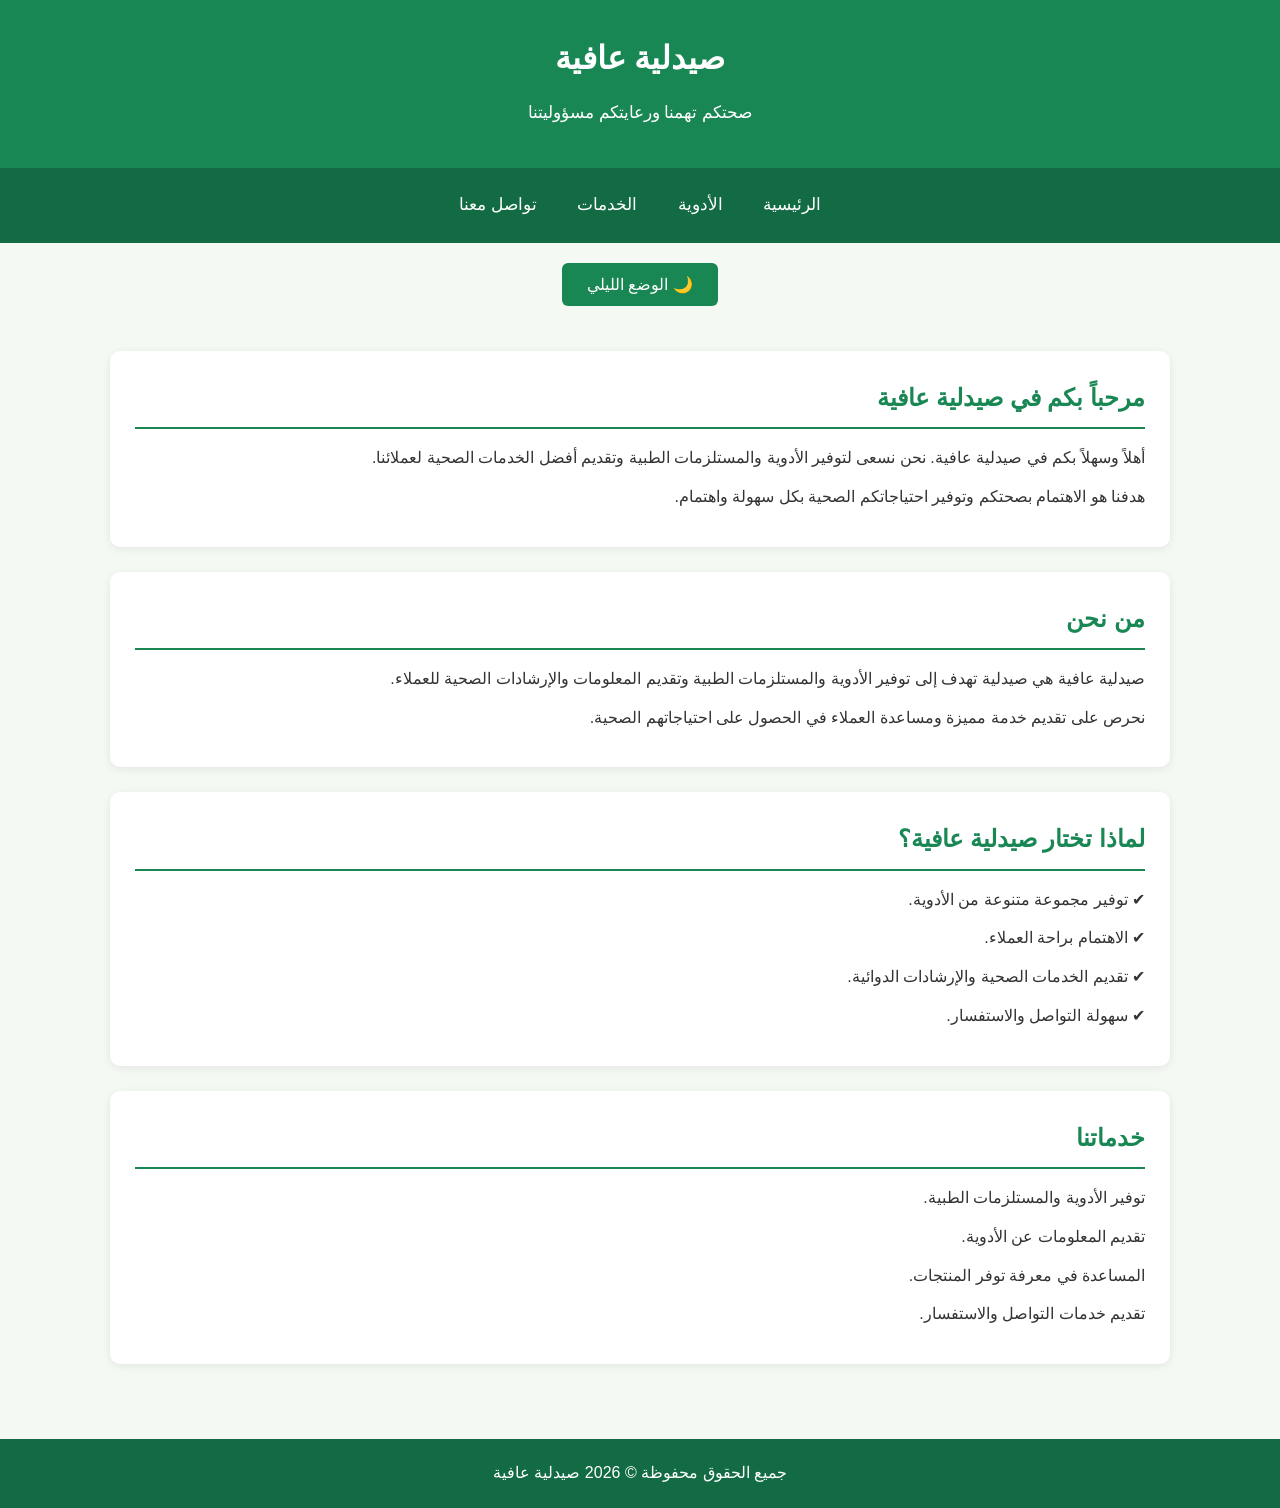
<file: index.html>
<!DOCTYPE html>
<html lang="ar" dir="rtl">

<head>
    <meta charset="UTF-8">
    <meta name="viewport" content="width=device-width, initial-scale=1.0">

    <title>صيدلية عافية | الصفحة الرئيسية</title>

    <link rel="stylesheet" href="Css/style.css">
 
</head>

<body>

    <!-- Header -->
    <header>
        <h1>صيدلية عافية</h1>
        <p>صحتكم تهمنا ورعايتكم مسؤوليتنا</p>
    </header>

    <!-- Navigation -->
    <nav>
        <a href="index.html">الرئيسية</a>
        <a href="medicines.html">الأدوية</a>
        <a href="services.html">الخدمات</a>
        <a href="contact.html">تواصل معنا</a>
    </nav>

    <!-- Dark Mode Button -->
    <div style="text-align: center; margin-top: 20px;">
        <button id="modeButton" type="button">
            🌙 الوضع الليلي
        </button>
    </div>

    <!-- Main Content -->
    <main>

        <!-- Welcome Section -->
        <section>
            <h2>مرحباً بكم في صيدلية عافية</h2>

            <p>
                أهلاً وسهلاً بكم في صيدلية عافية.
                نحن نسعى لتوفير الأدوية والمستلزمات الطبية
                وتقديم أفضل الخدمات الصحية لعملائنا.
            </p>

            <p>
                هدفنا هو الاهتمام بصحتكم وتوفير احتياجاتكم
                الصحية بكل سهولة واهتمام.
            </p>
        </section>

        <!-- About Us Section -->
        <section>
            <h2>من نحن</h2>

            <p>
                صيدلية عافية هي صيدلية تهدف إلى توفير الأدوية
                والمستلزمات الطبية وتقديم المعلومات والإرشادات
                الصحية للعملاء.
            </p>

            <p>
                نحرص على تقديم خدمة مميزة ومساعدة العملاء
                في الحصول على احتياجاتهم الصحية.
            </p>
        </section>

        <!-- Why Choose Us Section -->
        <section>
            <h2>لماذا تختار صيدلية عافية؟</h2>

            <p>✔ توفير مجموعة متنوعة من الأدوية.</p>

            <p>✔ الاهتمام براحة العملاء.</p>

            <p>✔ تقديم الخدمات الصحية والإرشادات الدوائية.</p>

            <p>✔ سهولة التواصل والاستفسار.</p>
        </section>

        <!-- Services Section -->
        <section>
            <h2>خدماتنا</h2>

            <p>توفير الأدوية والمستلزمات الطبية.</p>

            <p>تقديم المعلومات عن الأدوية.</p>

            <p>المساعدة في معرفة توفر المنتجات.</p>

            <p>تقديم خدمات التواصل والاستفسار.</p>
        </section>

    </main>

    <!-- Footer -->
    <footer>
        <p>جميع الحقوق محفوظة © 2026 صيدلية عافية</p>
    </footer>

    <!-- Dark Mode JavaScript -->
    <script>

        const modeButton = document.getElementById("modeButton");

        // Load saved mode
        if (localStorage.getItem("theme") === "dark") {

            document.body.classList.add("dark-mode");

            modeButton.textContent = "☀️ الوضع النهاري";

        }

        // Change mode
        modeButton.addEventListener("click", function () {

            document.body.classList.toggle("dark-mode");

            if (document.body.classList.contains("dark-mode")) {

                localStorage.setItem("theme", "dark");

                modeButton.textContent = "☀️ الوضع النهاري";

            } else {

                localStorage.setItem("theme", "light");

                modeButton.textContent = "🌙 الوضع الليلي";

            }

        });

    </script>

</body>
</html>
</file>
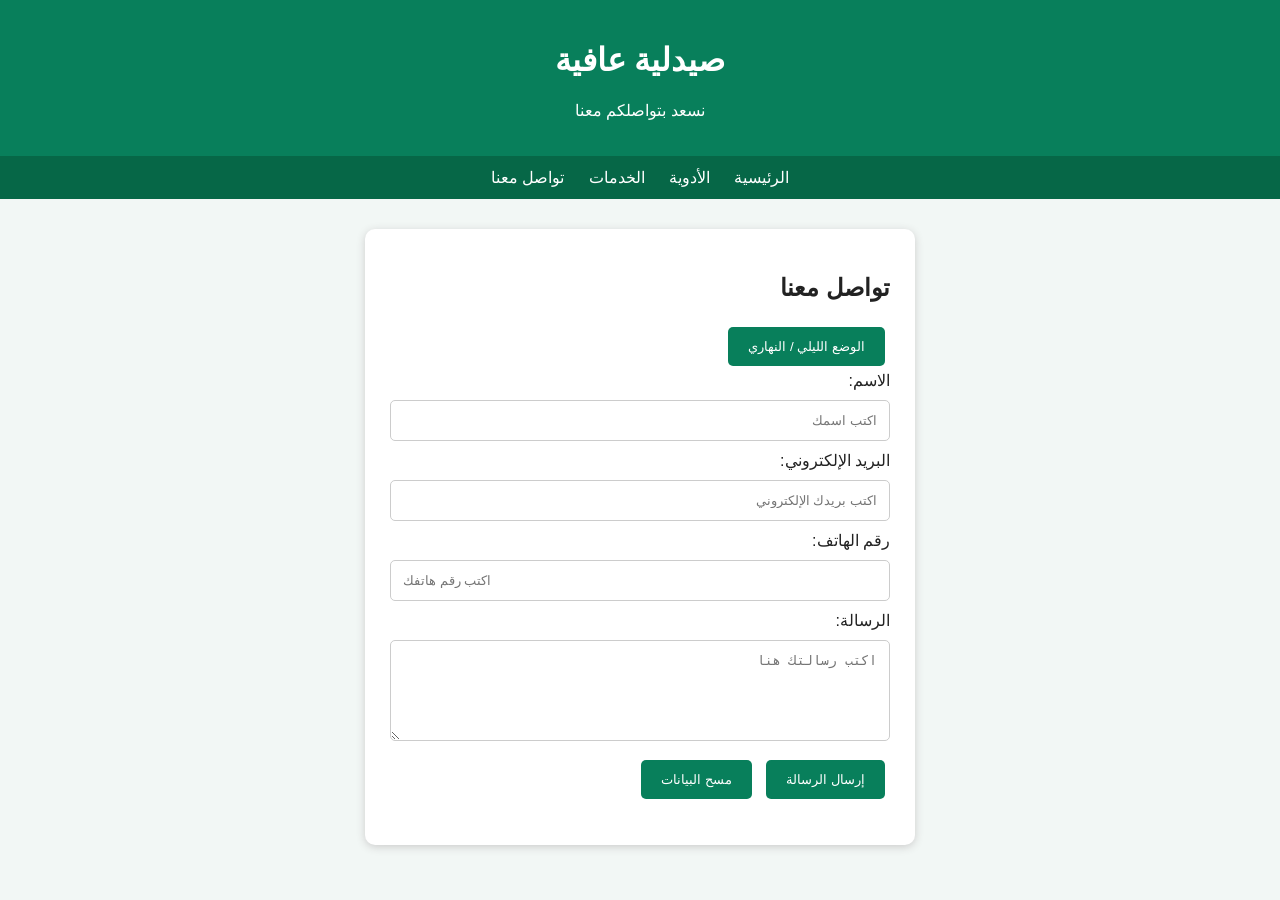
<file: contact.html>
<!DOCTYPE html>
<html lang="ar" dir="rtl">
<head>
<meta charset="UTF-8">
<meta name="viewport" content="width=device-width, initial-scale=1.0">
<title>تواصل معنا - صيدلية عافية</title>

<style>
body {
    font-family: Arial, sans-serif;
    background-color: #f2f7f5;
    color: #222;
    margin: 0;
    padding: 0;
    transition: 0.3s;
}

header {
    background-color: #087f5b;
    color: white;
    text-align: center;
    padding: 20px;
}

nav {
    background-color: #066747;
    padding: 12px;
    text-align: center;
}

nav a {
    color: white;
    text-decoration: none;
    margin: 10px;
}

.container {
    background: white;
    width: 85%;
    max-width: 500px;
    margin: 30px auto;
    padding: 25px;
    border-radius: 10px;
    box-shadow: 0 2px 8px #ccc;
}

input, textarea {
    width: 100%;
    padding: 12px;
    margin: 10px 0;
    border: 1px solid #ccc;
    border-radius: 5px;
    box-sizing: border-box;
}

button {
    background: #087f5b;
    color: white;
    border: none;
    padding: 12px 20px;
    margin: 5px;
    border-radius: 5px;
    cursor: pointer;
}

button:hover {
    background: #055c41;
}

body.dark {
    background: #222;
    color: white;
}

body.dark .container {
    background: #333;
    color: white;
}

body.dark input,
body.dark textarea {
    background: #444;
    color: white;
    border-color: #777;
}
</style>
</head>

<body>

<header>
    <h1>صيدلية عافية</h1>
    <p>نسعد بتواصلكم معنا</p>
</header>

<nav>
    <a href="index.html">الرئيسية</a>
    <a href="medicine.html">الأدوية</a>
    <a href="service.html">الخدمات</a>
    <a href="contact.html">تواصل معنا</a>
</nav>

<div class="container">
    <h2>تواصل معنا</h2>

    <button type="button" onclick="changeMode()">الوضع الليلي / النهاري</button>

    <form id="contactForm">
        <label>الاسم:</label>
        <input type="text" id="name" placeholder="اكتب اسمك" required>

        <label>البريد الإلكتروني:</label>
        <input type="email" id="email" placeholder="اكتب بريدك الإلكتروني" required>

        <label>رقم الهاتف:</label>
        <input type="tel" id="phone" placeholder="اكتب رقم هاتفك" required>

        <label>الرسالة:</label>
        <textarea id="message" rows="5" placeholder="اكتب رسالتك هنا" required></textarea>

        <button type="submit">إرسال الرسالة</button>
        <button type="reset">مسح البيانات</button>
    </form>

    <p id="result"></p>
</div>

<script>
function changeMode() {
    document.body.classList.toggle("dark");
}

document.getElementById("contactForm").addEventListener("submit", function(event) {
    event.preventDefault();

    let name = document.getElementById("name").value;

    document.getElementById("result").innerHTML =
        "شكراً يا " + name + "، تم استلام رسالتك بنجاح.";

    this.reset();
});
</script>

</body>
</html>
</file>
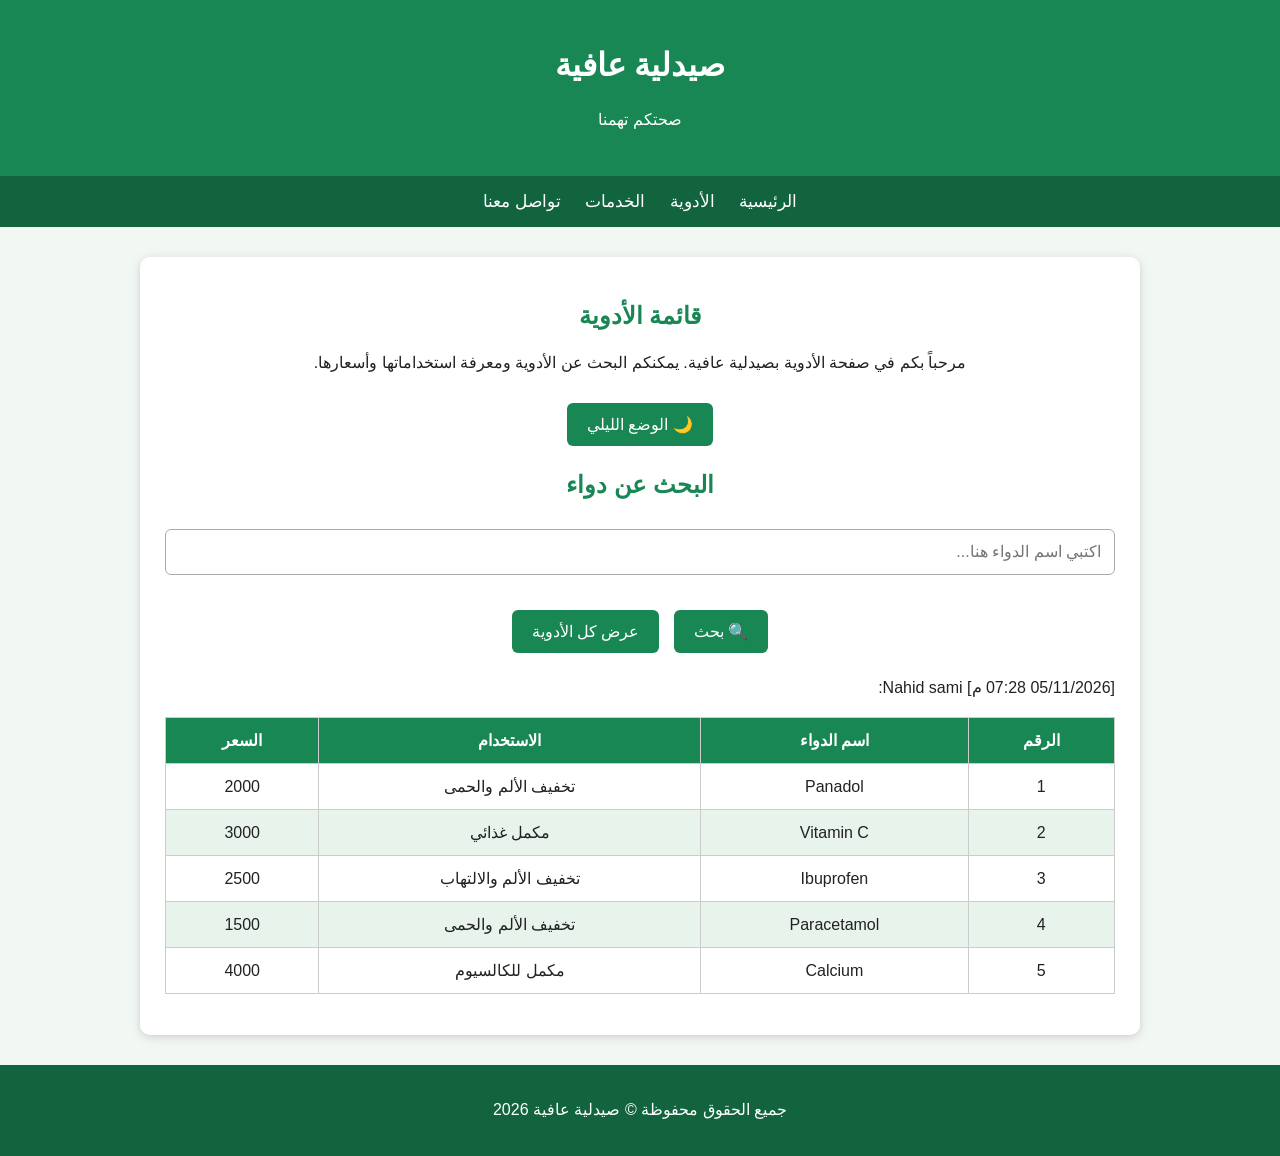
<file: medicines.html>
<!DOCTYPE html>
<html lang="ar" dir="rtl">

<head>
<meta charset="UTF-8">
<meta name="viewport" content="width=device-width, initial-scale=1.0">

<title>الأدوية | صيدلية عافية</title>

<style>

* {
    box-sizing: border-box;
}

body {
    margin: 0;
    font-family: Arial, sans-serif;
    background: #f1f8f4;
    color: #222;
    transition: 0.3s;
}

header {
    background: #198754;
    color: white;
    text-align: center;
    padding: 25px;
}

nav {
    background: #12643f;
    padding: 15px;
    text-align: center;
}

nav a {
    color: white;
    text-decoration: none;
    margin: 10px;
    font-size: 17px;
}

nav a:hover {
    color: yellow;
}

.container {
    width: 90%;
    max-width: 1000px;
    margin: 30px auto;
}

.box {
    background: white;
    padding: 25px;
    border-radius: 10px;
    box-shadow: 0 2px 8px #ccc;
}

h2 {
    color: #198754;
    text-align: center;
}

p {
    line-height: 1.8;
}

.buttons {
    text-align: center;
    margin: 20px;
}

button {
    background: #198754;
    color: white;
    border: none;
    padding: 12px 20px;
    margin: 5px;
    border-radius: 6px;
    cursor: pointer;
    font-size: 16px;
}

button:hover {
    background: #12643f;
}

input {
    width: 100%;
    padding: 13px;
    border: 1px solid #aaa;
    border-radius: 6px;
    font-size: 16px;
    margin: 10px 0;
}

table {
    width: 100%;
    border-collapse: collapse;
    margin-top: 20px;
    background: white;
}

th, td {
    border: 1px solid #ccc;
    padding: 13px;
    text-align: center;
}

th {
    background: #198754;
    color: white;
}

tr:nth-child(even) {
    background: #e7f3eb;
}

#message {
    text-align: center;
    font-weight: bold;
    color: #198754;
    margin-top: 15px;
}

footer {
    background: #12643f;
    color: white;
    text-align: center;
    padding: 15px;
    margin-top: 30px;
}

/* الوضع الليلي */

body.dark {
    background: #181818;
    color: white;
}

body.dark header {
    background: #222;
}

body.dark nav,
body.dark footer {
    background: #111;
}

body.dark .box {
    background: #292929;
    color: white;
}

body.dark h2 {
    color: #69d69b;
}

body.dark input {
    background: #383838;
    color: white;
    border-color: #777;
}

body.dark table {
    background: #292929;
    color: white;
}

body.dark td {
    border-color: #555;
}

body.dark tr:nth-child(even) {
    background: #383838;
}

@media (max-width: 600px) {

    nav a {
        display: inline-block;
        margin: 7px;
    }

    .container {
        width: 95%;
    }

    .box {
        padding: 12px;
    }

    th, td {
        padding: 8px;
        font-size: 13px;
    }

}

</style>
</head>

<body>

<header>
    <h1>صيدلية عافية</h1>
    <p>صحتكم تهمنا</p>
</header>

<nav>
    <a href="index.html">الرئيسية</a>
    <a href="medicines.html">الأدوية</a>
    <a href="services.html">الخدمات</a>
    <a href="contact.html">تواصل معنا</a>
</nav>

<div class="container">

<div class="box">

<h2>قائمة الأدوية</h2>

<p style="text-align:center;">
مرحباً بكم في صفحة الأدوية بصيدلية عافية.
يمكنكم البحث عن الأدوية ومعرفة استخداماتها وأسعارها.
</p>

<div class="buttons">
    <button type="button" id="modeButton">
        🌙 الوضع الليلي
    </button>
</div>

<h2>البحث عن دواء</h2>

<input
    type="text"
    id="searchInput"
    placeholder="اكتبي اسم الدواء هنا..."
>

<div class="buttons">

    <button type="button" id="searchButton">
        🔍 بحث
    </button>

    <button type="button" id="allButton">
        عرض كل الأدوية
    </button>

</div>

<div style="overflow-x:auto;">

<table>

<thead>
<tr>
    <th>الرقم</th>
    <th>اسم الدواء</th>
    <th>الاستخدام</th>
    <th>السعر</th>
</tr>
</thead>

<tbody id="medicineList">

<tr>
    <td>1</td>
    <td>Panadol</td>
    <td>تخفيف الألم والحمى</td>
    <td>2000</td>
</tr>

<tr>
    <td>2</td>
    <td>Vitamin C</td>
    <td>مكمل غذائي</td>
    <td>3000</td>
</tr>

<tr>
    <td>3</td>
    <td>Ibuprofen</td>
    <td>تخفيف الألم والالتهاب</td>
    <td>2500</td>
</tr>
[05/11/2026 07:28 م] Nahid sami: <tr>
    <td>4</td>
    <td>Paracetamol</td>
    <td>تخفيف الألم والحمى</td>
    <td>1500</td>
</tr>

<tr>
    <td>5</td>
    <td>Calcium</td>
    <td>مكمل للكالسيوم</td>
    <td>4000</td>
</tr>

</tbody>

</table>

</div>

<p id="message"></p>

</div>
</div>

<footer>
    <p>جميع الحقوق محفوظة © صيدلية عافية 2026</p>
</footer>

<script>

// الوضع الليلي والنهاري

var modeButton = document.getElementById("modeButton");

modeButton.onclick = function() {

    document.body.classList.toggle("dark");

    if (document.body.classList.contains("dark")) {

        modeButton.innerHTML = "☀️ الوضع النهاري";

    } else {

        modeButton.innerHTML = "🌙 الوضع الليلي";

    }

};


// البحث عن الأدوية

var searchInput = document.getElementById("searchInput");

var searchButton = document.getElementById("searchButton");

var allButton = document.getElementById("allButton");

var medicineList = document.getElementById("medicineList");

var message = document.getElementById("message");


searchButton.onclick = function() {

    var value = searchInput.value.trim().toLowerCase();

    var rows = medicineList.getElementsByTagName("tr");

    var count = 0;

    for (var i = 0; i < rows.length; i++) {

        var name = rows[i].getElementsByTagName("td")[1].textContent.toLowerCase();

        if (name.includes(value) && value !== "") {

            rows[i].style.display = "";

            count++;

        } else {

            rows[i].style.display = "none";

        }

    }

    if (value === "") {

        message.textContent = "اكتبي اسم الدواء أولاً.";

    } else if (count === 0) {

        message.textContent = "الدواء غير موجود.";

    } else {

        message.textContent = "تم العثور على " + count + " دواء.";

    }

};


// عرض كل الأدوية

allButton.onclick = function() {

    var rows = medicineList.getElementsByTagName("tr");

    for (var i = 0; i < rows.length; i++) {

        rows[i].style.display = "";

    }

    searchInput.value = "";

    message.textContent = "تم عرض جميع الأدوية.";

};


// البحث عند الضغط على Enter

searchInput.onkeydown = function(event) {

    if (event.key === "Enter") {

        searchButton.click();

    }

};

</script>

</body>
</html>
</file>
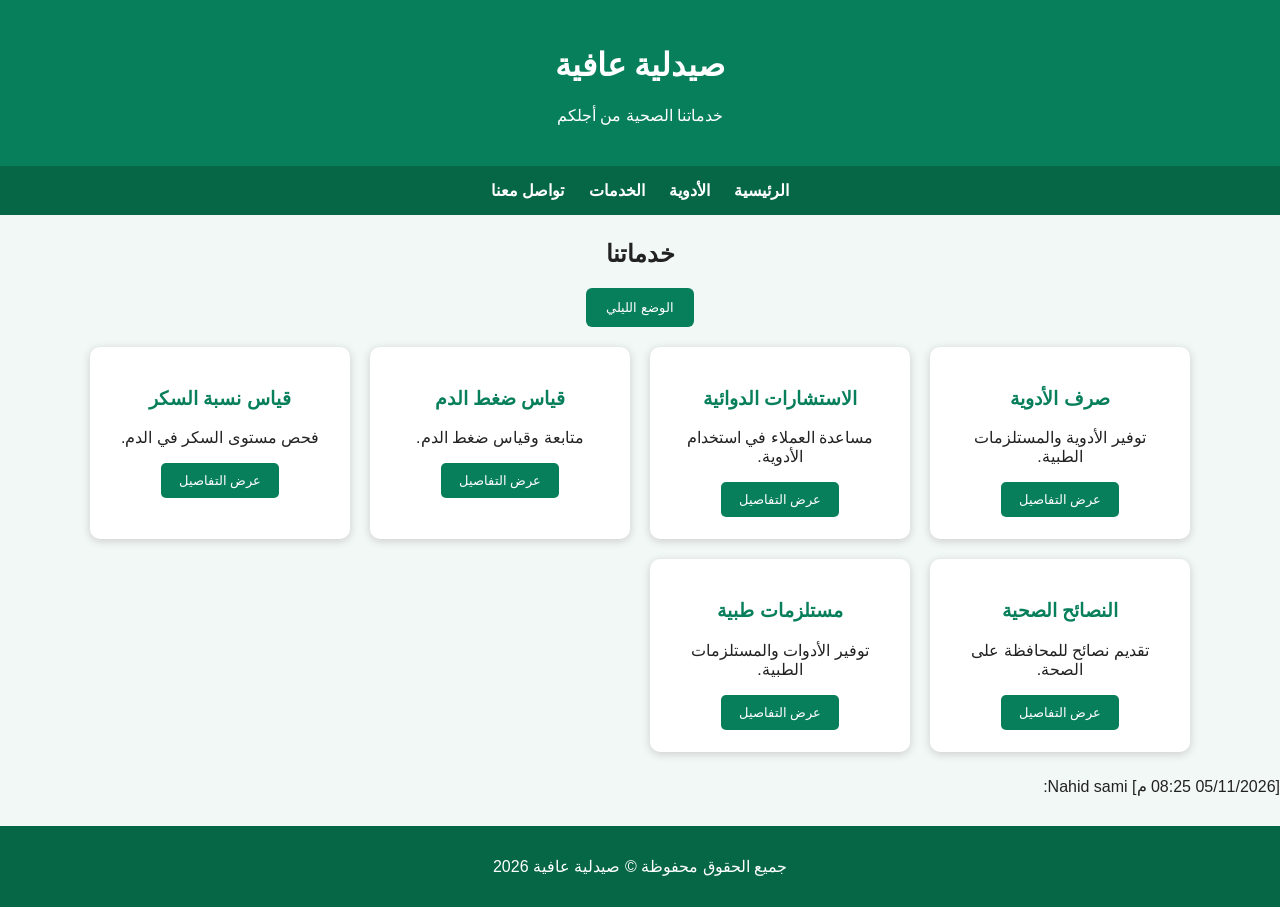
<file: services.html>
<!DOCTYPE html>
<html lang="ar" dir="rtl">
<head>
<meta charset="UTF-8">
<meta name="viewport" content="width=device-width, initial-scale=1.0">
<title>الخدمات - صيدلية عافية</title>

<style>
* {
    box-sizing: border-box;
}

body {
    font-family: Arial, sans-serif;
    margin: 0;
    background: #f1f8f5;
    color: #222;
    transition: 0.3s;
}

header {
    background: #087f5b;
    color: white;
    text-align: center;
    padding: 25px;
}

nav {
    background: #066747;
    padding: 15px;
    text-align: center;
}

nav a {
    color: white;
    text-decoration: none;
    margin: 10px;
    font-weight: bold;
}

nav a:hover {
    color: #b8f5d8;
}

.container {
    width: 90%;
    max-width: 1100px;
    margin: 25px auto;
    text-align: center;
}

.mode-btn {
    background: #087f5b;
    color: white;
    padding: 12px 20px;
    border: none;
    border-radius: 6px;
    cursor: pointer;
    margin-bottom: 20px;
}

.services {
    display: grid;
    grid-template-columns: repeat(auto-fit, minmax(230px, 1fr));
    gap: 20px;
}

.card {
    background: white;
    padding: 22px;
    border-radius: 10px;
    box-shadow: 0 2px 8px #ccc;
}

.card h3 {
    color: #087f5b;
}

.card button {
    background: #087f5b;
    color: white;
    border: none;
    padding: 10px 18px;
    border-radius: 5px;
    cursor: pointer;
}

.card button:hover,
.mode-btn:hover {
    background: #055c41;
}

.details {
    display: none;
    margin-top: 12px;
    line-height: 1.7;
}

body.dark {
    background: #202b27;
    color: white;
}

body.dark .card {
    background: #35433d;
    color: white;
}

body.dark .card h3 {
    color: #80e0b5;
}

footer {
    background: #066747;
    color: white;
    text-align: center;
    padding: 15px;
    margin-top: 30px;
}
</style>
</head>

<body>

<header>
    <h1>صيدلية عافية</h1>
    <p>خدماتنا الصحية من أجلكم</p>
</header>

<nav>
    <a href="index.html">الرئيسية</a>
    <a href="medicine.html">الأدوية</a>
    <a href="service.html">الخدمات</a>
    <a href="contact.html">تواصل معنا</a>
</nav>

<div class="container">

    <h2>خدماتنا</h2>

    <button class="mode-btn" id="modeButton" type="button">
        الوضع الليلي
    </button>

    <div class="services">

        <div class="card">
            <h3>صرف الأدوية</h3>
            <p>توفير الأدوية والمستلزمات الطبية.</p>
            <button type="button" onclick="showDetails(0)">عرض التفاصيل</button>
            <p class="details">نوفر مجموعة متنوعة من الأدوية وفق الوصفات الطبية وإرشادات الصيدلي.</p>
        </div>

        <div class="card">
            <h3>الاستشارات الدوائية</h3>
            <p>مساعدة العملاء في استخدام الأدوية.</p>
            <button type="button" onclick="showDetails(1)">عرض التفاصيل</button>
            <p class="details">نقدم إرشادات حول طريقة استخدام الدواء والجرعات والتنبيهات المهمة.</p>
        </div>

        <div class="card">
            <h3>قياس ضغط الدم</h3>
            <p>متابعة وقياس ضغط الدم.</p>
            <button type="button" onclick="showDetails(2)">عرض التفاصيل</button>
            <p class="details">خدمة قياس ضغط الدم للمساعدة في متابعة الحالة الصحية.</p>
        </div>

        <div class="card">
            <h3>قياس نسبة السكر</h3>
            <p>فحص مستوى السكر في الدم.</p>
            <button type="button" onclick="showDetails(3)">عرض التفاصيل</button>
            <p class="details">نوفر خدمة قياس مستوى السكر باستخدام جهاز الفحص المخصص.</p>
        </div>

        <div class="card">
            <h3>النصائح الصحية</h3>
            <p>تقديم نصائح للمحافظة على الصحة.</p>
            <button type="button" onclick="showDetails(4)">عرض التفاصيل</button>
            <p class="details">نساعدكم بمعلومات وإرشادات عامة حول الصحة والوقاية.</p>
        </div>

        <div class="card">
            <h3>مستلزمات طبية</h3>
            <p>توفير الأدوات والمستلزمات الطبية.</p>
            <button type="button" onclick="showDetails(5)">عرض التفاصيل</button>
            <p class="details">نوفر مستلزمات طبية متنوعة للاستخدام المنزلي والشخصي.</p>
        </div>

    </div>
</div>
[05/11/2026 08:25 م] Nahid sami: <footer>
    <p>جميع الحقوق محفوظة © صيدلية عافية 2026</p>
</footer>

<script>
document.getElementById("modeButton").addEventListener("click", function() {
    document.body.classList.toggle("dark");

    if (document.body.classList.contains("dark")) {
        this.textContent = "الوضع النهاري";
    } else {
        this.textContent = "الوضع الليلي";
    }
});

function showDetails(index) {
    let details = document.querySelectorAll(".details");
    let item = details[index];

    if (item.style.display === "block") {
        item.style.display = "none";
    } else {
        item.style.display = "block";
    }
}
</script>

</body>
</html>
</file>
<file: Css/style.css>
/* =========================
   General Settings
========================= */

* {
    margin: 0;
    padding: 0;
    box-sizing: border-box;
}

body {
    font-family: Arial, sans-serif;
    direction: rtl;
    text-align: right;
    background-color: #f4f9f4;
    color: #333333;
    line-height: 1.8;
    transition: background-color 0.3s, color 0.3s;
}

/* =========================
   Header
========================= */

header {
    background-color: #198754;
    color: white;
    text-align: center;
    padding: 30px 15px;
}

header h1 {
    font-size: 32px;
    margin-bottom: 10px;
}

header p {
    font-size: 17px;
    color: white;
}

/* =========================
   Navigation
========================= */

nav {
    background-color: #126b43;
    text-align: center;
    padding: 12px;
}

nav a {
    color: white;
    text-decoration: none;
    padding: 10px 18px;
    display: inline-block;
    font-size: 17px;
    transition: 0.3s;
}

nav a:hover {
    background-color: #20a36a;
    border-radius: 5px;
}

/* =========================
   Main Content
========================= */

main {
    width: 90%;
    max-width: 1100px;
    margin: 25px auto;
    padding: 20px;
}

section {
    background-color: white;
    padding: 25px;
    margin-bottom: 25px;
    border-radius: 10px;
    box-shadow: 0 2px 8px rgba(0, 0, 0, 0.08);
}

h2 {
    color: #198754;
    margin-bottom: 15px;
    border-bottom: 2px solid #198754;
    padding-bottom: 8px;
}

p {
    margin-bottom: 10px;
}

/* =========================
   Buttons
========================= */

button {
    background-color: #198754;
    color: white;
    border: none;
    padding: 12px 25px;
    border-radius: 6px;
    cursor: pointer;
    font-size: 16px;
    transition: 0.3s;
}

button:hover {
    background-color: #126b43;
}

/* =========================
   Forms
========================= */

input,
textarea {
    width: 100%;
    padding: 12px;
    margin-top: 7px;
    border: 1px solid #cccccc;
    border-radius: 5px;
    font-size: 16px;
    font-family: Arial, sans-serif;
}

textarea {
    resize: vertical;
}

input:focus,
textarea:focus {
    outline: none;
    border-color: #198754;
}

/* =========================
   Tables
========================= */

table {
    width: 100%;
    border-collapse: collapse;
    margin-top: 20px;
    background-color: white;
}

th {
    background-color: #198754;
    color: white;
    padding: 12px;
}

td {
    padding: 12px;
    border: 1px solid #dddddd;
    text-align: center;
}

tr:nth-child(even) {
    background-color: #eaf5ed;
}

/* =========================
   Footer
========================= */

footer {
    background-color: #126b43;
    color: white;
    text-align: center;
    padding: 20px;
    margin-top: 30px;
}

footer p {
    color: white;
    margin: 0;
}

/* =========================
   Dark Mode
========================= */

body.dark-mode {
    background-color: #181818;
    color: #eeeeee;
}

body.dark-mode header {
    background-color: #222222;
    color: white;
}

body.dark-mode nav {
    background-color: #111111;
}

body.dark-mode nav a {
    color: white;
}

body.dark-mode main {
    background-color: #181818;
    color: #eeeeee;
}

body.dark-mode section {
    background-color: #292929;
    color: #eeeeee;
    box-shadow: 0 2px 8px rgba(0, 0, 0, 0.4);
}

body.dark-mode h2 {
    color: #69d69b;
    border-bottom-color: #69d69b;
}

body.dark-mode p,
body.dark-mode label {
    color: #eeeeee;
}

body.dark-mode input,
body.dark-mode textarea {
    background-color: #383838;
    color: white;
    border-color: #666666;
}

body.dark-mode input::placeholder,
body.dark-mode textarea::placeholder {
    color: #cccccc;
}

body.dark-mode table {
    background-color: #292929;
    color: white;
}

body.dark-mode th {
    background-color: #126b43;
    color: white;
}

body.dark-mode td {
    border-color: #555555;
    color: white;
}

body.dark-mode tr:nth-child(even) {
    background-color: #383838;
}

body.dark-mode footer {
    background-color: #111111;
    color: white;
}
[05/11/2026 01:02 م] Nahid sami: /* =========================
   Responsive Design
========================= */

@media screen and (max-width: 600px) {

    header h1 {
        font-size: 25px;
    }

    nav a {
        padding: 8px;
        font-size: 14px;
    }

    main {
        width: 95%;
        padding: 10px;
    }

    section {
        padding: 15px;
    }

    table {
        font-size: 13px;
    }

    th,
    td {
        padding: 7px;
    }
}
</file>
